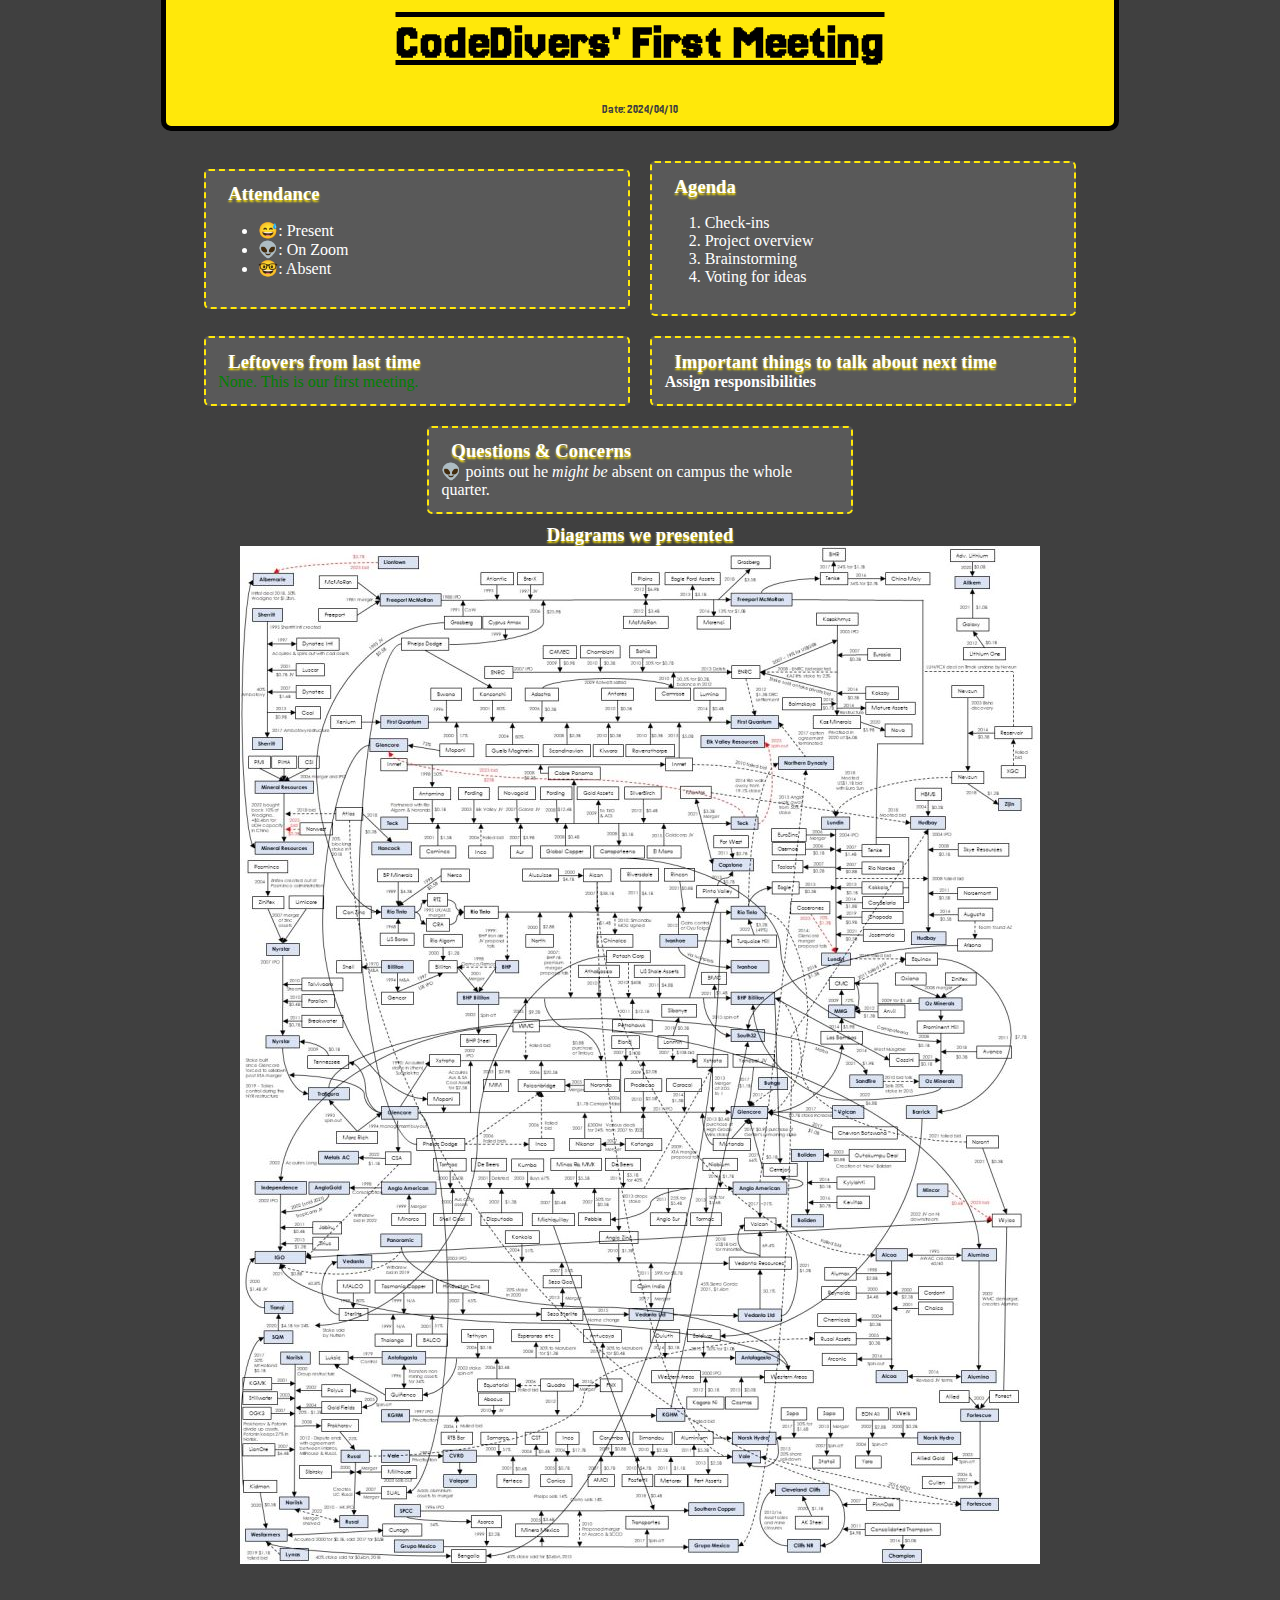
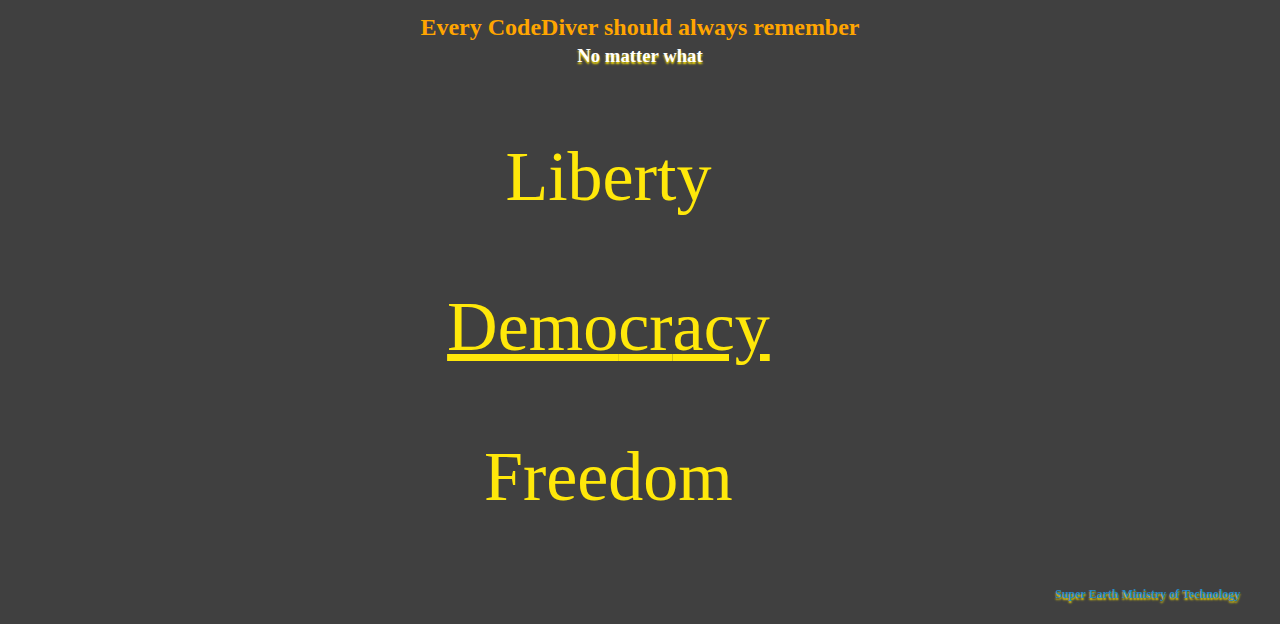
<file: index.html>
<!DOCTYPE html>
<html lang="en">
  <head>
    <title>CodeDivers</title>
    <link rel="icon" type="image/x-icon" href="https://aaron3963.github.io/sp24-cse110-lab3/images/favicon.ico">
    <link rel="stylesheet" type="text/css" href="index.css">
    <link rel="preconnect" href="https://fonts.googleapis.com">
    <link rel="preconnect" href="https://fonts.gstatic.com" crossorigin>
    <link href="https://fonts.googleapis.com/css2?family=Jersey+20&display=swap" rel="stylesheet">
  </head>
  <style>
    html {
    font-size: 16px;
    color: white;
  }
  </style>
  <body>
    <div class="top-bar">
        <!-- In line CSS -->
        <h1 class="title" style="font-size: 50px;">CodeDivers' First Meeting</h1>
        <div class="date">Date: 2024/04/10</div>
    </div>

    <div class="items">
    <div class="item Attendance">
        <h3>Attendance</h3>
        <ul id="attList">
            <li>😅: Present</li>
            <li>👽: On Zoom</li>
            <li>🤓: Absent</li>
        </ul>
    </div>

    <div class="item Agenda">
        <h3>Agenda</h3>
        <ol>
            <li>Check-ins</li>
            <li>Project overview</li>
            <li>Brainstorming</li>
            <li>Voting for ideas</li>
            
        </ol>
    </div>
    
    <div class="item leftover">
        <h3>Leftovers from last  time</h3>
            <div id="noTask">None. This is our first meeting.</div>
    </div>

    <div class="item important">
        <h3>Important things to talk about next time</h3>
        <b>Assign</b> <strong>responsibilities</strong>
    </div>

    <div class="item question">
        <h3>Questions & Concerns</h3>
        👽 points out he <i>might be</i> absent on campus the whole quarter.
    </div>

    </div>
    
    <section class="diagram">
        <h3 category="diagramTitle">Diagrams we presented</h3>
        <picture>
            <img src="img.jpg" alt="It's just some random picture online">
        </picture>
    </section>

    <section class="Motto">
        <h2>Every CodeDiver should always remember</h2>
        <h3>No matter what</h3>
        <p>Liberty</p>
        <p class="DEMOCRACY">Demo<a>cr</a>acy</p>
        <p>Freedom</p>
        <h3>Super Earth Ministry of Technology</h3>
    </section>
  </body>
</html>
</file>
<file: index.css>
:root {
    /* Color 2 */
    --HD-yellow: #FFE80A;
  }

@media (max-width: 750px) {
    .items {
        flex-direction: column;
        width: 60%;
    }
}

/* Universal selector */
*.item{
    background-color: hsl(0, 0%, 35%);
}

body {

    background-color: hsl(0, 0%, 25%);;
}

.top-bar {
    text-align: center;
    
    /* Position 1 */
    position: static;

    /* Relative unit #1 */
    width: 75%;

    /* Fall back var */
    background-color: var(--HD-yellow);


    /* 3rd Font */
    font-family: "Jersey 20", sans-serif;

    /* Long Boarder */
    border-style: solid;
        /* Color 1 */
    border-color: rgb(0,0,0);
    border-width: 5px;
    border-radius: 10px;

    /* Long Margin */
    margin-top: -30px;
    margin-left: auto;
    margin-right: auto;
    margin-bottom: 20px;

    /* Long Padding */
    /* Absolute Unit x3 */
    padding-top: 0px;
    padding-left: 0px;
    padding-right: 0px;
    padding-bottom: 10px;

    /* Color 5 */
    /* Text color */
    color: color(srgb 0 0 0);
}

/* Active element */
.top-bar:active {
    box-shadow: 10px 20px 50px var(--HD-yellow);
  }

.title {
    /* Text decorate */
    text-decoration: underline overline;
    /* Text align */
    text-align: center;
    /* display #2 */
    display: block;
}

/* Small date size */
.date {
    /* Relative Unit #2 */
    font-size: 0.75em;
    /* Color 6 */
    color: color-mix(in srgb, black 50%, grey 50%);

    /* display #1 */
    display: inline;
}


/* Display flexbox */
.items {
    display: flex;
    flex-wrap: wrap;
    align-content: center;
    align-content: center;
    justify-content: center; 
    align-items: center;
    margin: auto;
}

.item {
    /* Size */
    /* Relative unit #3 */
    width: 100%;
    height: 100%;
    /* max-width: 20%;
    max-height: 100%; */

    /* Short margin */
    margin: 10px 10px 10px 10px;

    /* Short boarder */
    border: 2px dashed var(--HD-yellow) ;
    border-radius: 5px;

    /* Short padding */
    padding: 1% 1% 1% 1%;

    flex-basis: calc(33% - 20px);
}

/* Hovering */
.item :hover{
    /* Color 4 */
    background-color: gold;
}

.Agenda ol{
    display: grid;

    grid-column-start: 2;
    grid-column-end: five;
    grid-row-start: row1-start;
    grid-row-end: 3;
}

.diagram{
    margin: auto;
    width: 95%;
    justify-content: center;
    align-items: center;
    text-align: center;
}

h3 {
    margin: auto;
    width: 95%;
    justify-content: center;
    align-items: center;    
    text-shadow: 0 2px 2px rgb(255, 230, 4); /* Cool shadow effect */
}


/* Descendent */
picture img { 
    margin: auto;
    display: flex;
    align-items: center;
    justify-content: center;

    max-width: 100%;
    height: auto;
}

.media {
    position: relative;
    bottom: -20px;

    width: 40%;
    margin: 100px auto 10px auto;
}

/* ID selector */
#noTask {
    color: green;
}

.Motto{
    text-align: center;
}

/* Descendent selector*/
.Motto > p{
    width: 95%;

    color: var(--HD-yellow);
    font-size: 70px;
}

/* Sibling selector */
p ~ h3{
    font-size: 12px;
    text-align: right;
}

/* Adjacent Sibling selector */
.Motto > p + h3 {
    color: rgb(37, 138, 201);
  }

/* Combined selector */
p.DEMOCRACY {
    text-decoration: underline;
}

/* New selector */
h2:has(+ h3) { 
    color: orange;
    margin: 50px 0 0.25rem 0;
  }

/* Nested selector */
.Motto {
    & > a{
        text-decoration: overline;
    }
}
</file>
